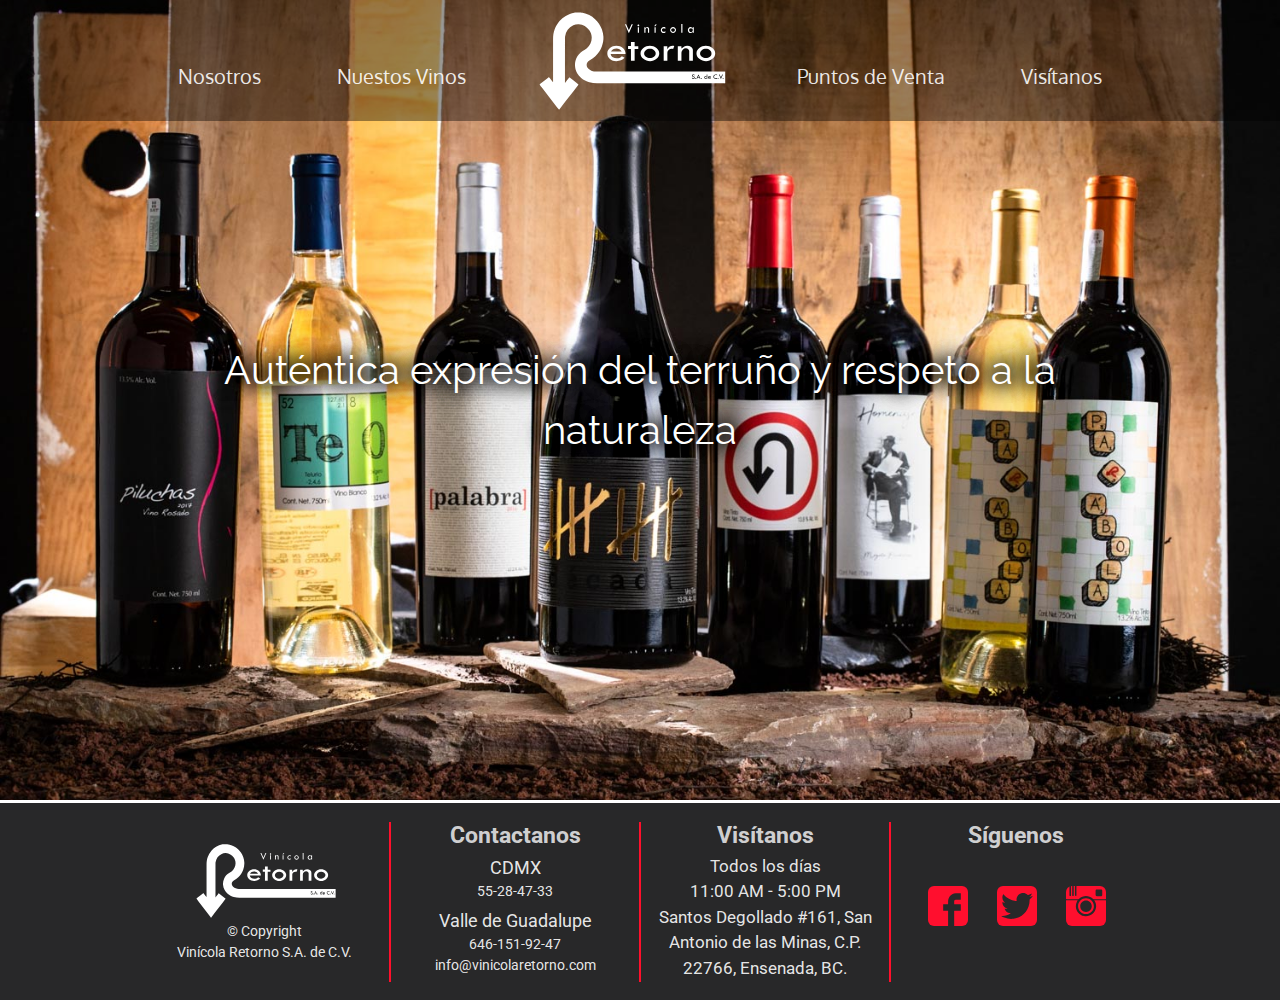
<file: index.html>
<!DOCTYPE html>
<html lang="es">
  <head>
    <meta charset="utf-8">
    <meta name="viewport" content="width=device-width, initial-scale=1">
    <title>Vinícola Retorno - Vino boutique mexicano</title>
    <meta name="description" content="En Vinícola Retorno elaboramos vinos que reflejan las características intrínsecas del terruño bajacaliforniano sin estar sujetos a ninguna corrección artificial. Aventúrese a descubrir las delicias que nuestros vinos ofrecen.">
    <meta name="keywords" content="Vinícola Retorno, Vinícola Mexicana, vinícola, vino mexicano, ensenada, vino tinto, vino blanco, vino rosado, vino boutique, Valle de Guadalupe">
    <meta name="author" content="Arq. Diego García Fernández">
    <meta property="og:type" content="website">
    <meta property="og:title" content="Vinícola Retorno - Vino Boutique Mexicano">
    <meta property="og:description" content="En Vinícola Retorno elaboramos vinos que reflejan las características intrínsecas del terruño bajacaliforniano sin estar sujetos a ninguna corrección artificial. Aventúrese a descubrir las delicias que nuestros vinos ofrecen.">
    <meta property="og:url" content="https://www.vinicolaretorno.com">
    <meta property="og:site_name" content="Vinícola Retorno">
    <meta name="twitter:card" content="summary">
    <meta name="twitter:description" content="En Vinícola Retorno elaboramos vinos que reflejan las características intrínsecas del terruño bajacaliforniano sin estar sujetos a ninguna corrección artificial. Aventúrese a descubrir las delicias que nuestros vinos ofrecen.">
    <meta name="twitter:title" content="Vinícola Retorno">
    <meta name="twitter:image" content="">
    <link rel="stylesheet" href="css/bootstrap.min.css">
    <link rel="stylesheet" href="css/vinicolaretorno.css">
    <link rel="shortcut icon" type="image/x-icon" href="images/tabRetorno.ico">
    <script src="https://code.jquery.com/jquery-3.3.1.slim.min.js" integrity="sha384-q8i/X+965DzO0rT7abK41JStQIAqVgRVzpbzo5smXKp4YfRvH+8abtTE1Pi6jizo" crossorigin="anonymous"></script>
    <script src="https://cdnjs.cloudflare.com/ajax/libs/popper.js/1.14.0/umd/popper.min.js" integrity="sha384-cs/chFZiN24E4KMATLdqdvsezGxaGsi4hLGOzlXwp5UZB1LY//20VyM2taTB4QvJ" crossorigin="anonymous"></script><script src="https://stackpath.bootstrapcdn.com/bootstrap/4.1.0/js/bootstrap.min.js" integrity="sha384-uefMccjFJAIv6A+rW+L4AHf99KvxDjWSu1z9VI8SKNVmz4sk7buKt/6v9KI65qnm" crossorigin="anonymous"></script>
    <script type="text/javascript" src="js/vinicolaretorno.js">
    </script>
  </head>
  <body onload="loadIndex()">
    <div id="index_page">
    </div>
  </body>
</html>
</file>
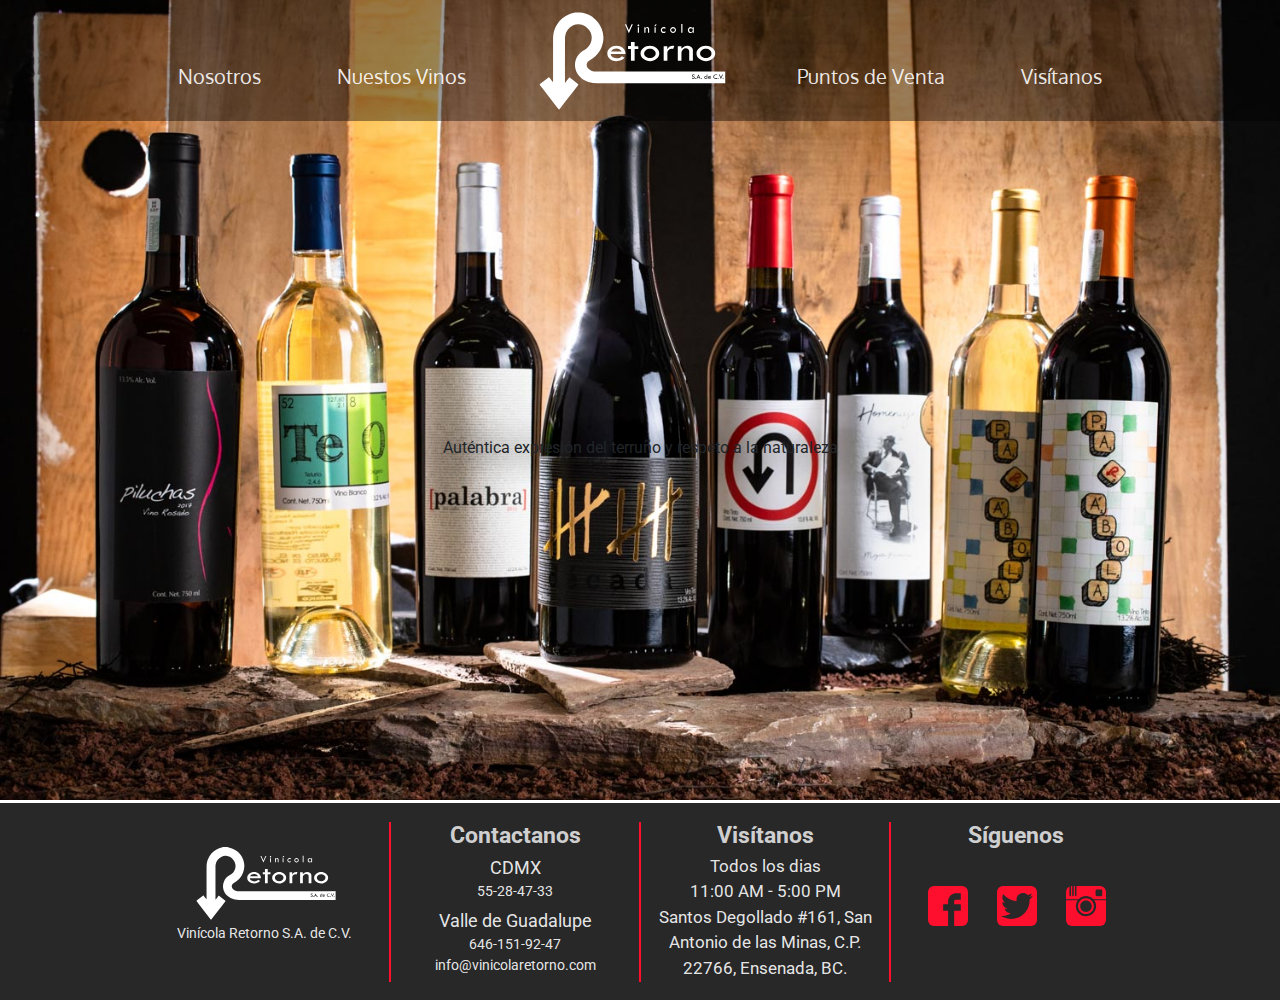
<file: indexbis.html>
<!DOCTYPE html>
<html>
  <head>
    <meta charset="utf-8">
    <title>Vinícola Retorno - Vino <!--boutique--> mexicano</title>
    <link rel="stylesheet" href="css/vinicolaretorno.css">
    <link rel="stylesheet" href="css/bootstrap.min.css">
    <link rel="shortcut icon" href="images/tabIconRetorno.ico">
  </head>
  <body>
    <div id="landing_body_background">
      <div id="navbar">
        <div id="nav_options_container">
          <div class="nav_options">
            Nosotros
          </div>
          <div class="nav_options">
            Nuestos Vinos
          </div>
          <div id="center_logo_container">
            <img src="images/logoBlanco.svg" id="center_logo">
          </div>
          <div class="nav_options">
            Puntos de Venta
          </div>
          <div class="nav_options">
            Visítanos
          </div>
        </div>
      </div>
      <div id="mid_image_text">
        <div id="mid_image_text_container">
          Auténtica expresión del terruño y respeto a la naturaleza
        </div>
      </div>
    </div>
    <div id="footer">
      <div id="footer_options_container">
        <div class="footer_option" id="left_option">
          <img src="images/logoBlanco.svg" id="logo_footer">
          <p>Vinícola Retorno S.A. de C.V.</p>
        </div>
        <div class="footer_option" id="center_option">
          <div class="footer_headline">
            Contactanos
          </div>
          <div class="info_cities">
            CDMX
          </div>
          55-28-47-33
          <div class="info_cities">
            Valle de Guadalupe
          </div>
          646-151-92-47<br>
          info@vinicolaretorno.com
        </div>
        <div class="footer_option" id="center_option">
          <div class="footer_headline">
            Visítanos
          </div>
          <div id="info_visit">
            Todos los dias <br>
            11:00 AM - 5:00 PM <br>
            <div id="info_address">
              Santos Degollado #161, San Antonio de las Minas,
              C.P. 22766, Ensenada, BC.
            </div>
          </div>
        </div>
        <div class="footer_option" id="right_option">
          <div class="footer_headline">
            Síguenos
          </div>
          <div id="social_media_container">
            <div class="social_media">
              <img src="images/facebook.svg" class="social_media">
            </div>
            <div class="social_media">
              <img src="images/twitter.svg" class="social_media">
            </div>
            <div class="social_media">
              <img src="images/instagram.svg" class="social_media">
            </div>
          </div>

        </div>
      </div>
    </div>



  </body>
</html>
</file>
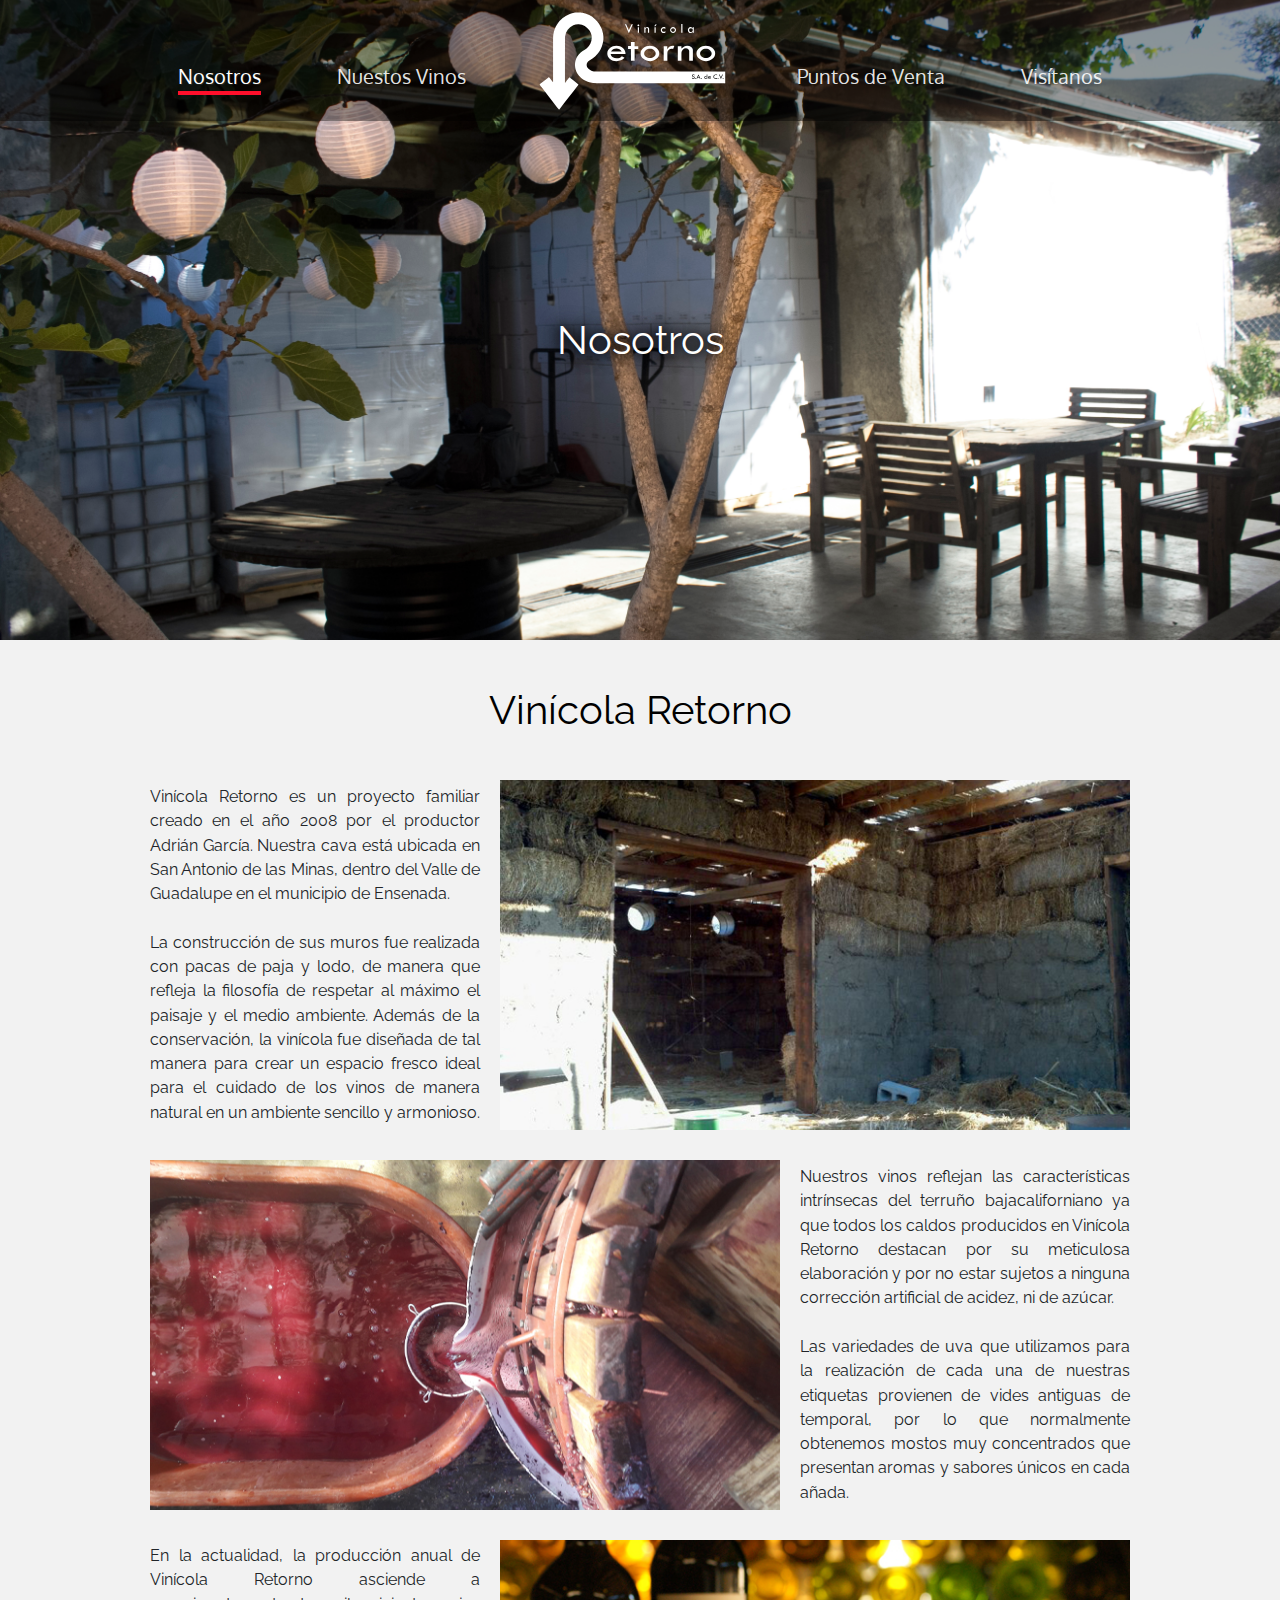
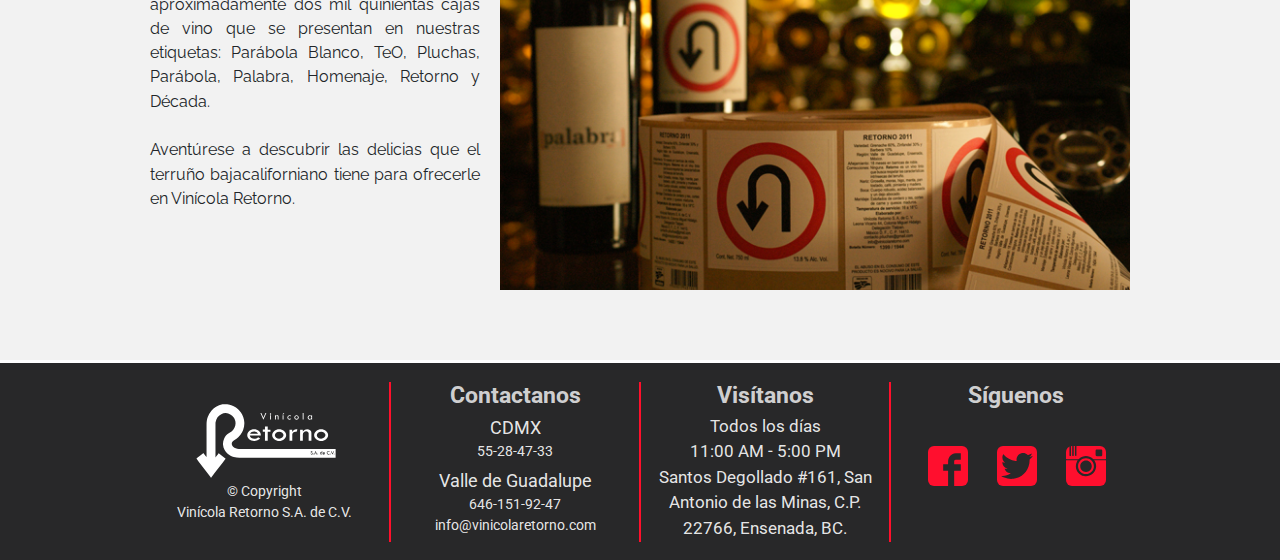
<file: nosotros.html>
<!DOCTYPE html>
<html lang="es">
  <head>
    <meta charset="utf-8">
    <meta name="viewport" content="width=device-width, initial-scale=1">
    <title>Nosotros - Vinícola Retorno</title>
    <meta property="og:type" content="website">
    <meta property="og:title" content="Nosotros - Vinícola Retorno">
    <meta property="og:description" content="En Vinícola Retorno elaboramos vinos que reflejan las características intrínsecas del terruño bajacaliforniano sin estar sujetos a ninguna corrección artificial. Aventúrese a descubrir las delicias que nuestros vinos ofrecen.">
    <meta property="og:url" content="https://www.vinicolaretorno.com">
    <meta property="og:site_name" content="Nosotros - Vinícola Retorno">
    <meta name="twitter:card" content="summary">
    <meta name="twitter:description" content="En Vinícola Retorno elaboramos vinos que reflejan las características intrínsecas del terruño bajacaliforniano sin estar sujetos a ninguna corrección artificial. Aventúrese a descubrir las delicias que nuestros vinos ofrecen.">
    <meta name="twitter:title" content="Vinícola Retorno">
    <meta name="twitter:image" content="">
    <link rel="stylesheet" href="css/bootstrap.min.css">
    <link rel="stylesheet" href="css/vinicolaretorno.css">
    <link rel="shortcut icon" type="image/x-icon" href="images/tabRetorno.ico">
    <script src="https://code.jquery.com/jquery-3.3.1.slim.min.js" integrity="sha384-q8i/X+965DzO0rT7abK41JStQIAqVgRVzpbzo5smXKp4YfRvH+8abtTE1Pi6jizo" crossorigin="anonymous"></script>
    <script src="https://cdnjs.cloudflare.com/ajax/libs/popper.js/1.14.0/umd/popper.min.js" integrity="sha384-cs/chFZiN24E4KMATLdqdvsezGxaGsi4hLGOzlXwp5UZB1LY//20VyM2taTB4QvJ" crossorigin="anonymous"></script><script src="https://stackpath.bootstrapcdn.com/bootstrap/4.1.0/js/bootstrap.min.js" integrity="sha384-uefMccjFJAIv6A+rW+L4AHf99KvxDjWSu1z9VI8SKNVmz4sk7buKt/6v9KI65qnm" crossorigin="anonymous"></script>
    <script type="text/javascript" src="js/vinicolaretorno.js">
    </script>
  </head>
  <body onload="loadNosotros()">
    <div id="nosotros_page">
    </div>
  </body>
</html>
</file>
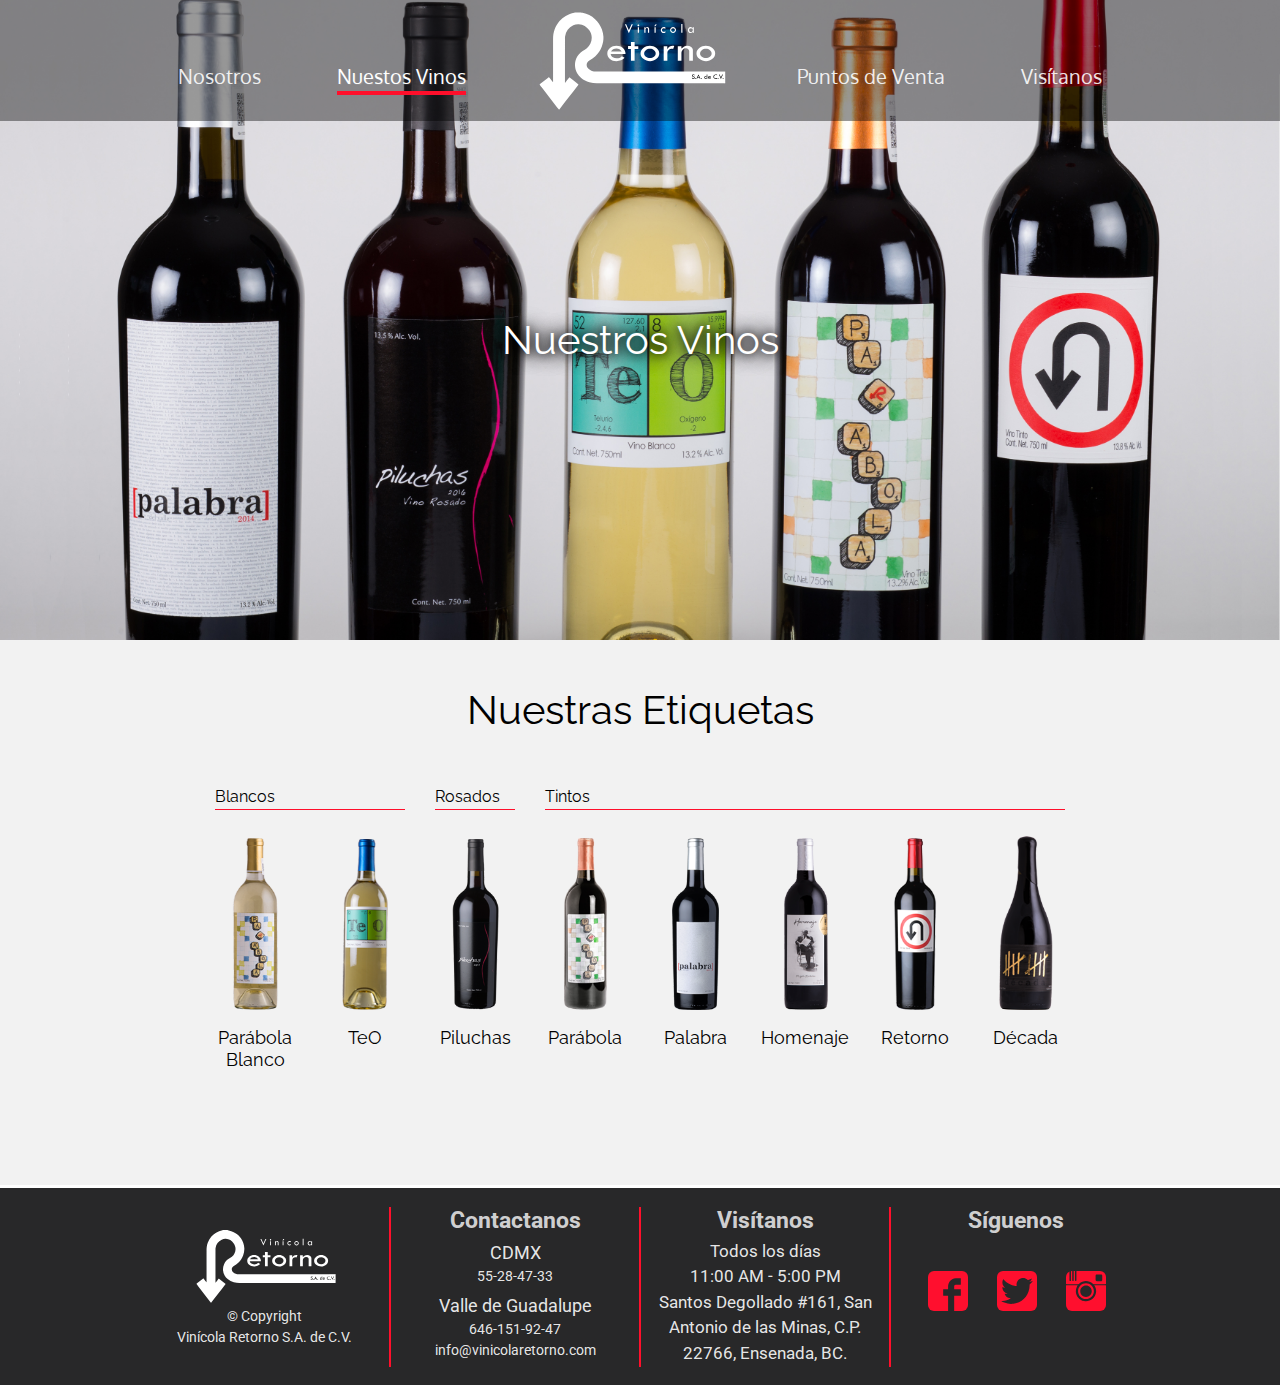
<file: nuestros_vinos.html>
<!DOCTYPE html>
<html lang="es">
  <head>
    <meta charset="utf-8">
    <meta name="viewport" content="width=device-width, initial-scale=1">
    <title>Nuestros Vinos - Vinícola Retorno</title>
    <meta property="og:type" content="website">
    <meta property="og:title" content="Nuestros Vinos - Vinícola Retorno">
    <meta property="og:description" content="Los vinos producidos en Vinícola Retorno destacan por su meticulosa elaboración y por no estar sujetos a ninguna corrección artificial  de acidez, ni de azúcar.">
    <meta property="og:url" content="https://www.vinicolaretorno.com">
    <meta property="og:site_name" content="Nuestros Vinos - Vinícola Retorno">
    <meta name="twitter:card" content="summary">
    <meta name="twitter:description" content="Los vinos producidos en Vinícola Retorno destacan por su meticulosa elaboración y por no estar sujetos a ninguna corrección artificial  de acidez, ni de azúcar.">
    <meta name="twitter:title" content="Nuestros Vinos - Vinícola Retorno">
    <meta name="twitter:image" content="">
    <link rel="stylesheet" href="css/bootstrap.min.css">
    <link rel="stylesheet" href="css/vinicolaretorno.css">
    <link rel="shortcut icon" type="image/x-icon" href="images/tabRetorno.ico">
    <script src="https://code.jquery.com/jquery-3.3.1.slim.min.js" integrity="sha384-q8i/X+965DzO0rT7abK41JStQIAqVgRVzpbzo5smXKp4YfRvH+8abtTE1Pi6jizo" crossorigin="anonymous"></script>
    <script src="https://cdnjs.cloudflare.com/ajax/libs/popper.js/1.14.0/umd/popper.min.js" integrity="sha384-cs/chFZiN24E4KMATLdqdvsezGxaGsi4hLGOzlXwp5UZB1LY//20VyM2taTB4QvJ" crossorigin="anonymous"></script><script src="https://stackpath.bootstrapcdn.com/bootstrap/4.1.0/js/bootstrap.min.js" integrity="sha384-uefMccjFJAIv6A+rW+L4AHf99KvxDjWSu1z9VI8SKNVmz4sk7buKt/6v9KI65qnm" crossorigin="anonymous"></script>
    <script type="text/javascript" src="js/vinicolaretorno.js">
    </script>
  </head>
  <body onload="loadNuestrosVinos()">
    <div id="nuestros_vinos_page">
    </div>
  </body>
</html>
</file>
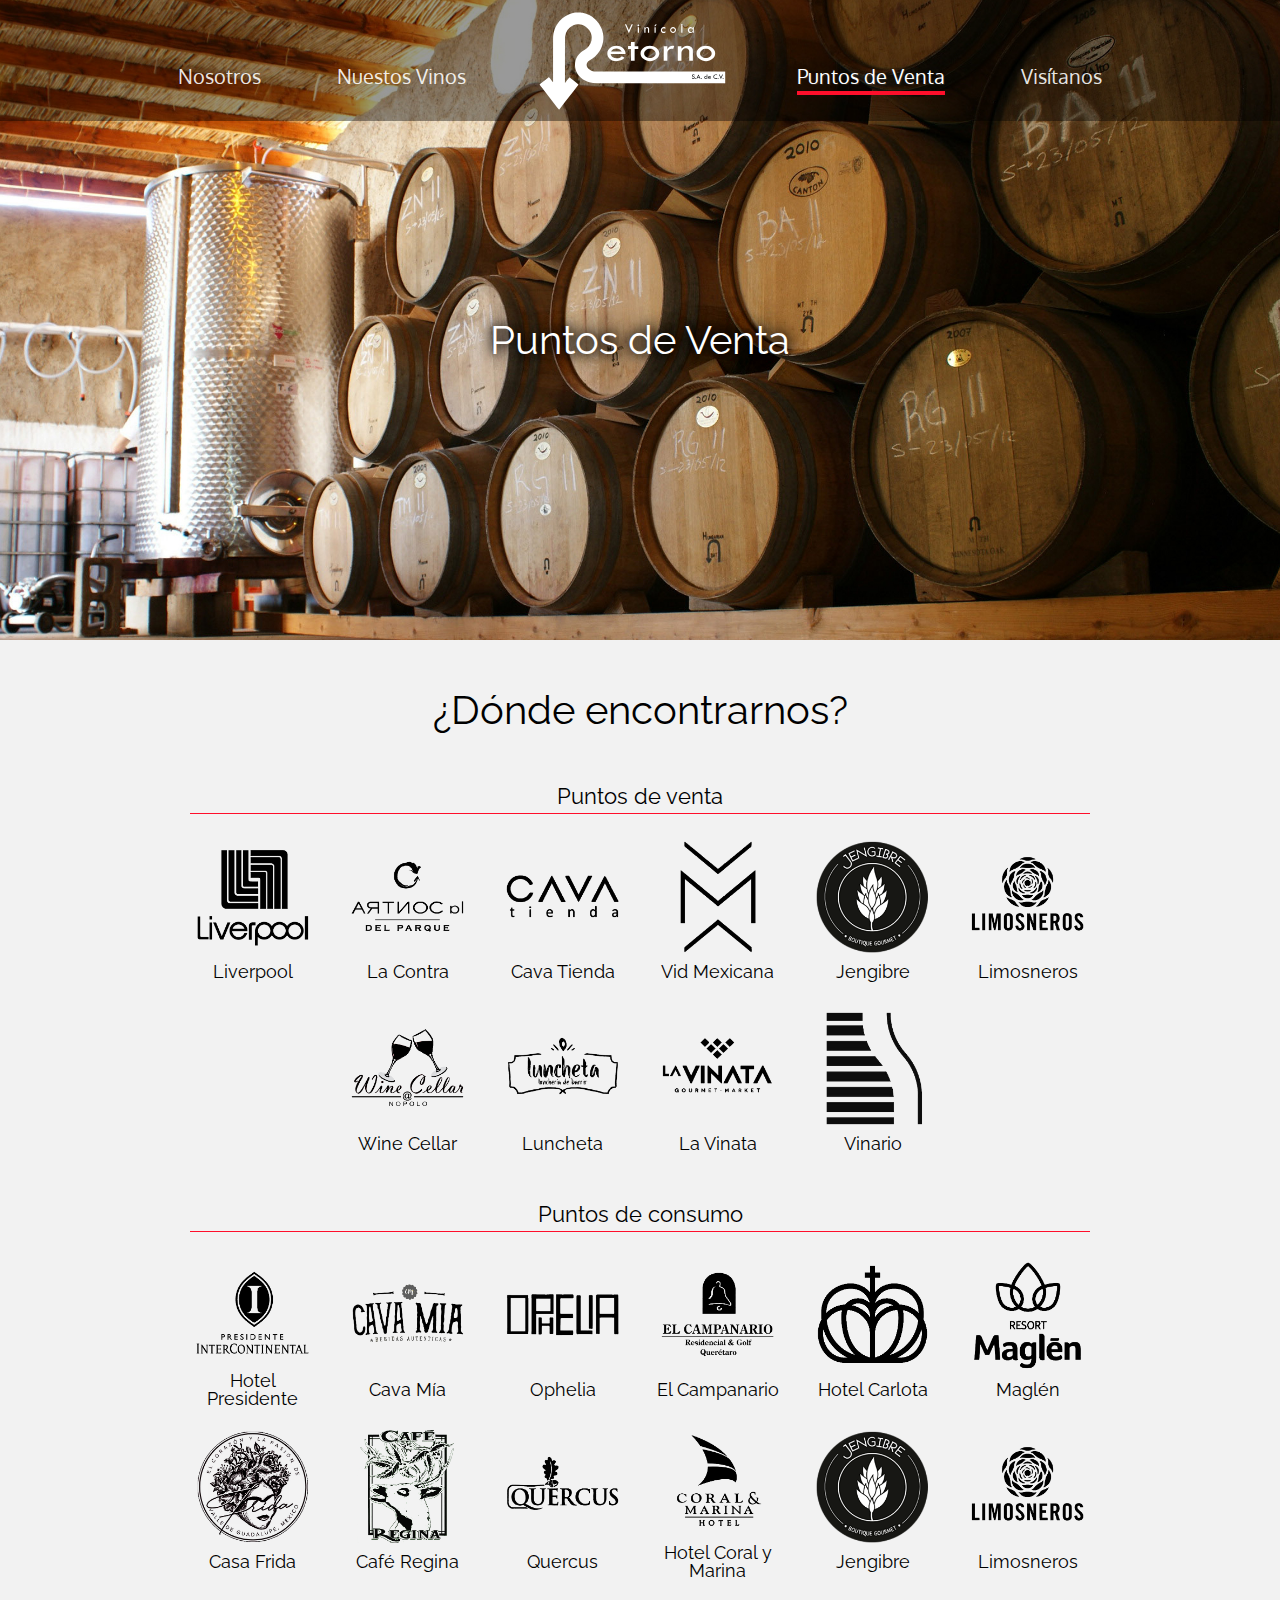
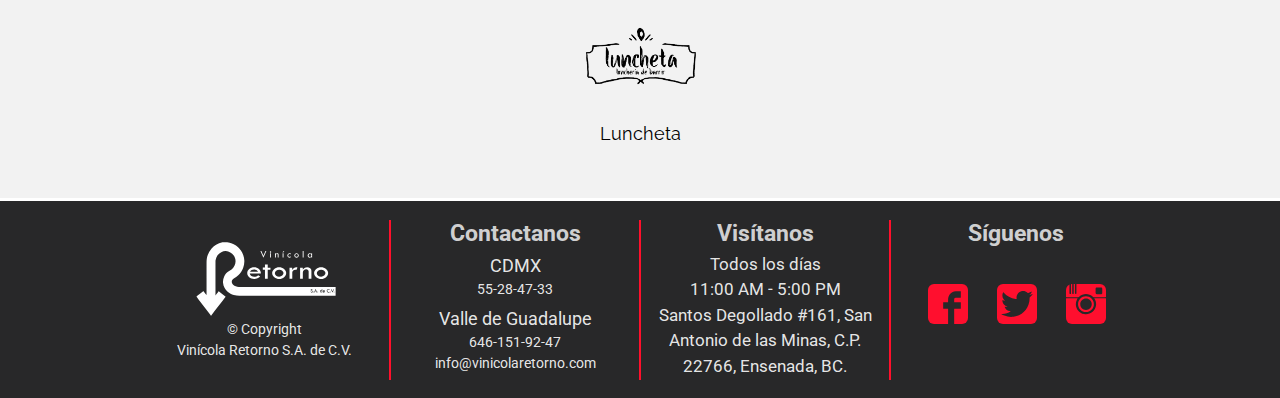
<file: puntos_venta.html>
<!DOCTYPE html>
<html lang="es">
  <head>
    <meta charset="utf-8">
    <meta name="viewport" content="width=device-width, initial-scale=1">
    <title>Puntos de Venta - Vinícola Retorno</title>
    <meta property="og:type" content="website">
    <meta property="og:title" content="Puntos de Venta - Vinícola Retorno">
    <meta property="og:description" content="En estos lugares podras encontrar nuestros vinos.">
    <meta property="og:url" content="https://www.vinicolaretorno.com">
    <meta property="og:site_name" content="Puntos de Venta - Vinícola Retorno">
    <meta name="twitter:card" content="summary">
    <meta name="twitter:description" content="En estos lugares podras encontrar nuestros vinos.">
    <meta name="twitter:title" content="Puntos de Venta - Vinícola Retorno">
    <meta name="twitter:image" content="">
    <link rel="stylesheet" href="css/bootstrap.min.css">
    <link rel="stylesheet" href="css/vinicolaretorno.css">
    <link rel="shortcut icon" type="image/x-icon" href="images/tabRetorno.ico">
    <script src="https://code.jquery.com/jquery-3.3.1.slim.min.js" integrity="sha384-q8i/X+965DzO0rT7abK41JStQIAqVgRVzpbzo5smXKp4YfRvH+8abtTE1Pi6jizo" crossorigin="anonymous"></script>
    <script src="https://cdnjs.cloudflare.com/ajax/libs/popper.js/1.14.0/umd/popper.min.js" integrity="sha384-cs/chFZiN24E4KMATLdqdvsezGxaGsi4hLGOzlXwp5UZB1LY//20VyM2taTB4QvJ" crossorigin="anonymous"></script><script src="https://stackpath.bootstrapcdn.com/bootstrap/4.1.0/js/bootstrap.min.js" integrity="sha384-uefMccjFJAIv6A+rW+L4AHf99KvxDjWSu1z9VI8SKNVmz4sk7buKt/6v9KI65qnm" crossorigin="anonymous"></script>
    <script type="text/javascript" src="js/vinicolaretorno.js">
    </script>
  </head>
  <body onload="loadPuntosVenta()">
    <div id="puntos_venta_page">
    </div>
  </body>
</html>
</file>
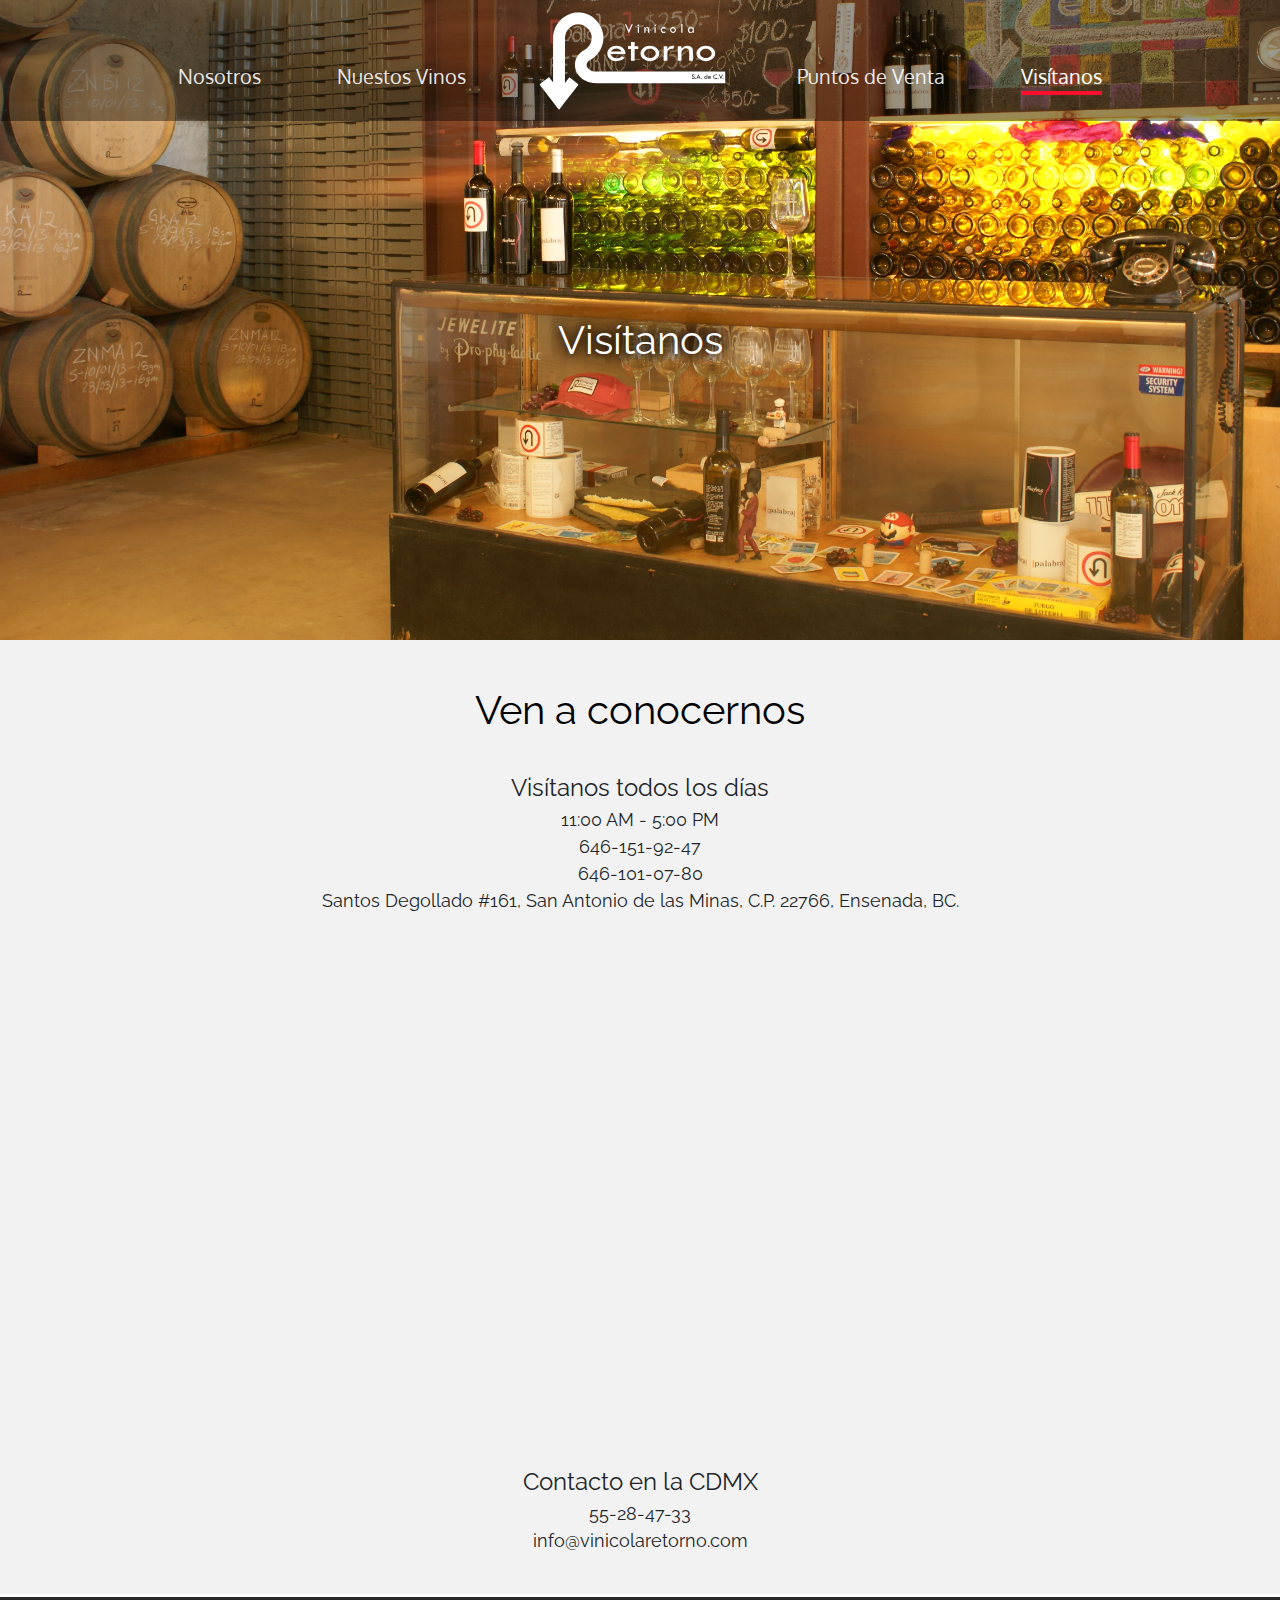
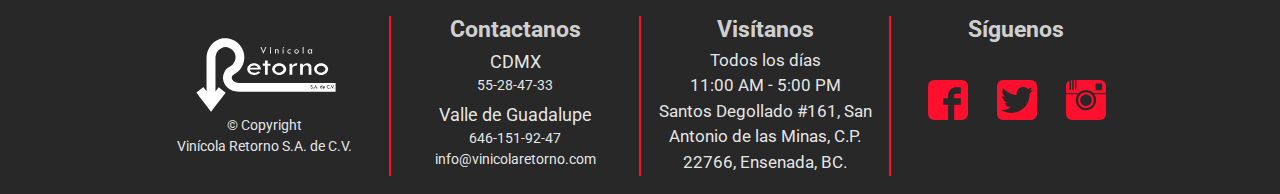
<file: visitanos.html>
<!DOCTYPE html>
<html lang="es">
  <head>
    <meta charset="utf-8">
    <meta name="viewport" content="width=device-width, initial-scale=1">
    <title>Visítanos - Vinícola Retorno</title>
    <meta property="og:type" content="website">
    <meta property="og:title" content="Visítanos - Vinícola Retorno">
    <meta property="og:description" content="Visitanos todos los dias de 11:00 AM a 5:00 PM. Aventúrese a descubrir Vinícola Retorno y las delicias que el terruño bajacaliforniano tiene para ofrecerle.">
    <meta property="og:url" content="https://www.vinicolaretorno.com">
    <meta property="og:site_name" content="Visítanos - Vinícola Retorno">
    <meta name="twitter:card" content="summary">
    <meta name="twitter:description" content="Visitanos todos los dias de 11:00 AM a 5:00 PM. Aventúrese a descubrir Vinícola Retorno y las delicias que el terruño bajacaliforniano tiene para ofrecerle.">
    <meta name="twitter:title" content="Visítanos - Vinícola Retorno">
    <meta name="twitter:image" content="">
    <link rel="stylesheet" href="css/bootstrap.min.css">
    <link rel="stylesheet" href="css/vinicolaretorno.css">
    <link rel="shortcut icon" type="image/x-icon" href="images/tabRetorno.ico">
    <script src="https://code.jquery.com/jquery-3.3.1.slim.min.js" integrity="sha384-q8i/X+965DzO0rT7abK41JStQIAqVgRVzpbzo5smXKp4YfRvH+8abtTE1Pi6jizo" crossorigin="anonymous"></script>
    <script src="https://cdnjs.cloudflare.com/ajax/libs/popper.js/1.14.0/umd/popper.min.js" integrity="sha384-cs/chFZiN24E4KMATLdqdvsezGxaGsi4hLGOzlXwp5UZB1LY//20VyM2taTB4QvJ" crossorigin="anonymous"></script><script src="https://stackpath.bootstrapcdn.com/bootstrap/4.1.0/js/bootstrap.min.js" integrity="sha384-uefMccjFJAIv6A+rW+L4AHf99KvxDjWSu1z9VI8SKNVmz4sk7buKt/6v9KI65qnm" crossorigin="anonymous"></script>
    <script type="text/javascript" src="js/vinicolaretorno.js">
    </script>
  </head>
  <body onload="loadVisitanos()">
    <div id="visitanos_page">
    </div>
  </body>
</html>
</file>
<file: css/vinicolaretorno.css>
@import url('https://fonts.googleapis.com/css?family=Lato|Muli|Oxygen|Raleway|Roboto');
@import url('https://fonts.googleapis.com/css?family=Raleway:200,300,400');
@import url('https://fonts.googleapis.com/css?family=Poiret+One');
@import url('https://fonts.googleapis.com/css?family=Work+Sans:300,400,700');

a {
  text-decoration: none;
  color: inherit;
}

a:hover {
  text-decoration: none;
  color: inherit;
}

.nav_options{
  text-decoration: inherit;
  font-family: "Oxygen";
  font-size: 20px;
  margin: 0px 10px;
  color: rgba(255,255,255,.9);
  margin-top: 34px;
  display: inline-block;
}

.nav_options::after{
  content: '';
  display: block;
  width: 100%;
  /*with: 0;*/
  height: 4px;
  background: rgba(255,15,43,1);
  transition: /*width*/all .4s ease-in-out 0s;
  visibility: hidden;
  transform: scaleX(0);
}

.nav_options:hover::after{
  /*with: 100%; esto es para izq a derecha*/
  transition: /*width*/all .4s ease-in-out 0s;
  visibility: visible;
  transform: scaleX(1);
}

#active_nav{
  color: rgba(255,255,255,1);
  text-shadow: 1px 1px 1px rgba(255,255,255,.1);
}

#active_nav::after{
  content: '';
  display: block;
  width: 100%;
  height: 4px;
  background: rgba(255,15,43,1);
  visibility: visible;
  color: rgba(255,255,255,1);
  text-shadow: 1px 1px 1px rgba(255,255,255,.1);
  transform: scaleX(1);
}

.nav_options:hover{
  text-decoration: none;
  text-shadow: 1px 1px 1px rgba(255,255,255,.1);
  color: rgba(255,255,255,1);
}

#landing_body_background{
  background-image: url("../images/indexImage.jpg");
  height: 800px;
  background-repeat: no-repeat;
  background-size: cover;
  background-position: center top;
  display: flex;
  flex-flow: column;
  justify-content: space-between;
}

.body_background{
  height: 600px;
  background-repeat: no-repeat;
  background-size: cover;
  display: flex;
  flex-flow: column;
  justify-content: space-between;
}

#nosotros_background{
background-image: url("../images/nuestraVinicola.jpg");
background-position: center;
}

#vinos_background{
background-image: url("../images/nuestrosVinos.jpg");
background-position: center;
}

#puntos_venta_background{
background-image: url("../images/puntosVenta.jpg");
background-position: center;
}

#visitanos_background{
background-image: url("../images/visitanos.jpg");
background-position: center;
}

#navbar{
  background-color: rgba(0,0,0,.4);
  display: flex;
  flex-flow: column;
  justify-content: center;
}

#burger_button_container{
  display: none;
}

#mini_navbar{
  color: white;
  text-align: center;
}

.toggler_btn{
  width: 45px;
  background-color: transparent;
  border: none;
  border-radius: 5px;
  margin: 15px 15px 0px 15px;
  padding: 0px;
}

.toggler_btn:focus{
  outline-color: transparent;
  outline-style: none;
}

#hamburger_icon{
  width: 45px;
  fill: white;
}

#hamburger_icon:hover{
  fill: rgba(255,15,43,1);
}

.option_mini_navbar{
  border-bottom: 1px solid rgba(255,255,255,.3);
  font-size: 18px;
}

#active{
  color: rgba(255,15,43,1);
}

#nav_options_container{
  display: flex;
  align-items: center;
  justify-content: space-around;
  width: 1000px;
  margin: 0px auto;
}

#center_logo{
  width: 200px;
  margin: 7px 0px;
}

.mid_image_text_container{
  font-family: "Raleway";
  font-size: 40px;
  font-weight: normal /*normal si no se nota*/ ;
  color: white;
  width: 1000px;
  text-align: center;
  text-shadow: 0 0 20px rgba(0,0,0,0.9), 0 0 20px rgba(0,0,0,0.9), 0 0 10px rgba(0,0,0,0.9);
}

#primary_mid_text{
  text-shadow: 0px 0px 30px #000000,
  0px 0px 17px rgba(0,0,0,1),
  0px 0px 17px rgba(0,0,0,0.85),
  0px 0px 17px rgba(0,0,0,0.85);
}

#mid_image_text{
  display: flex;
  align-items: center;
  justify-content: center;
  margin-bottom: 340px;
  text-shadow: 2px 2px 30px rgba(0,0,0,1)
}

#sec_mid_image_text{
  display: flex;
  align-items: center;
  justify-content: center;
  margin-bottom: 230px;
}

#main_body_container{
  background-color: rgba(0, 0, 0, 0.05);
  display: flex;
  flex-direction: column;
  justify-content: center;
}

#main_body_title{
  font-family: "Raleway";
  font-size: 40px;
  color: black;
  text-align: center;
  margin: 50px auto 40px auto;
}

#main_body{
  width: 1000px;
  margin: 0px auto 40px auto;
  text-align: justify;
}

.our_story_row{
  display: flex;
  flex-direction: row;
  justify-content: space-around;
  margin-bottom: 30px;
}

.our_story_txt{
  width: 330px;
  margin: auto 0px;
  font-family: "Raleway";
  font-size: 16.2px;
}

.our_story_img{
  width: 630px;
  height: 350px;
}

#our_story_img_1{
  background-image: url("../images/pacasPaja.jpg");
  background-position: center;
  background-repeat: no-repeat;
  background-size: cover;
}

#our_story_img_2{
  background-image: url("../images/prensadoVino2.jpg");
  background-position: center;
  background-repeat: no-repeat;
  background-size: cover;
}

#our_story_img_3{
  background-image: url("../images/etiquetaRetorno.jpg");
  background-position: center;
  background-repeat: no-repeat;
  background-size: cover;
}

#no_center{
  margin: inherit;
  margin-top: 4px;
}

#all_bottle_container{
  width: 1000px;
  margin: 5px auto 30px auto;
  display: flex;
  justify-content: center;
  align-items: flex-start;
}

#breakpoint_all_bottle_container{
  display: none;
}

.winetype{
  display: flex;
  flex-direction: column;
}

.winetype_bottle_container{
  display: flex;
  flex-direction: row;
}

.bottle_container{
  display: flex;
  flex-direction: column;
  align-items: center;
  width: 100px;
}

.bottle{
  width: 65px;
  height: 140px;
}

.wine_name{
  font-family: "Raleway";
  font-size: 18px;
  color: black;
  text-align: center;
  width: 80;
  margin: 10px auto;
  line-height: 1.2;
}

.winetype_name{
  font-family: "Raleway";
  font-size: 16px;
  color: black;
  margin: 0px auto 15px auto;
  padding: 0px 15px;
  width: 100%;
}

.winetype_name::after{
  content: '';
  display: block;
  width: 100%;
  /*with: 0;*/
  height: 1px;
  background: rgba(255,15,43,1);
}

#main_wine_container{
  width: 800px;
  margin: 30px auto;
  display: flex;
  justify-content: space-around;
}

.main_bottle_container{
  height: 600px;
}

#text_wine_container{
  width: 450px;
  margin-left: 20px;
  display: flex;
  flex-direction: column;
  justify-content: space-between;
}

#main_wine_name{
  font-family: 'Poiret One', cursive;
  font-size: 38px;
  font-weight: bold;
  margin-top: -10px;
}

.wine_header{
  font-family: 'Work Sans', sans-serif;
  font-size: 24px;
  font-weight: 200;
}

.wine_header::after{
  content: '';
  display: block;
  width: 38%;
  /*with: 0;*/
  height: 1px;
  background: rgba(43,43,43,.9);
  margin-top: -3px;
}

.wine_txt{
  font-family: 'Work Sans', sans-serif;
  font-size: 17px;
  font-weight: 200;
  margin: 5px 0px;
  line-height: 1.2;
  text-align: justify;
}

.bold{
  font-weight: bold;
}

b{
  font-weight: bold;
}

.main_sellpoint_container{
  display: flex;
  flex-direction: column;
  justify-content: space-between;
  font-family: "Raleway";
  color:black;
  text-align: center;
}

#all_sellpoint_container{
  margin-top: -30px;
}

.group_sellpoint_text{
  text-align: center;
  font-size: 22px;
  margin: 30px auto 10px auto;
  width: 90%;
}

.group_sellpoint_text::after{
  content: '';
  display: block;
  width: 100%;
  /*with: 0;*/
  height: 1px;
  background: rgba(255,15,43,1);
}

.group_sellpoint_container{
  display: flex;
  flex-direction: row;
  flex-flow: wrap;
  justify-content: center;
}

.sellpoint_container{
  height: 142px;
  width: 125px;
  margin: 15px;
  display: flex;
  flex-direction: column;
  align-items: center;
  justify-content: space-between;
}

.sellpoint_logo{
  width: 115px;
  height: 115px;
}

.sellpoint_name{
  font-size: 18px;
  line-height: 1;
}

.visit_container{
  text-align: center;
  font-size: 18px;
  font-family: "Raleway";
  margin-bottom: 30px;
  margin-top: -10px;
}

.visit_headline{
  font-size: 24px;
}

#visit_bottom{
  margin-bottom: 0px;
}

#location_icon_container{
  display: none;
}

#map_container_main{
  width: 1000px;
  height: 500px;
  margin: 0px auto 30px auto;
}

#map_container_link{
  width: 1000px;
  height: 500px;
  margin: 0px auto 30px auto;
  display: none;
}

#footer{
  height: 200px;
  background-color: rgba(40,40,41,1);
  border-top: 3px solid rgba(255,255,255,1);
  display: flex;
  align-items: center;
  justify-content: center;
  color: rgba(255,255,255,.9);
  font-size: 14px;
}

#footer_options_container{
  width: 1000px;
  margin: 0px auto;
  display: flex;
  align-items: center;
  justify-content: space-between;
}

.footer_option{
  height: 160px;
  text-align: center;
  width: 250px;
}

#left_option{
  border-right: 1px solid rgba(255,15,43,1);
  display: flex;
  flex-direction: column;
  justify-content: center;
  align-items: center;
}

#center_option{
  border-right: 1px solid rgba(255,15,43,1);
  border-left: 1px solid rgba(255,15,43,1);
}

#right_option{
  border-left: 1px solid rgba(255,15,43,1);
}

.footer_headline{
  text-align: center;
  height: 30px;
  margin-top: -3px;
  font-size: 23px;
  color:rgba(255,255,255,.8);
  font-weight: bold;
}

.footer_headline:hover{
  color:rgba(255,255,255,1);
}

.info_cities{
  font-size: 18px;
  margin-top: 5px;
}

#info_visit{
  margin-top: 5px;
  font-size: 17px;
}

.info_address{
  font-size: 13px;
  width: 200px;
  margin: 10px auto 0px auto;
}

#adress_main{
  display: inline;
}

#adress_link{
  display: none;
}

#info_adress_main{
  display: flex;
}

#info_adress_link{
  display: none;
}

#social_media_container{
  display: flex;
  flex-direction: row;
  justify-content: space-between;
  margin: 35px auto 0px auto;
  width: 180px;
}

.social_media{
  width: 42px;
  height: 42px;
  color: black;
  text-align: center;
  border-radius: 7px;
  border: 1px solid rgba(255,255,255,0);
}

.social_media:hover{
  width: 42px;
  height: 42px;
  background-color: rgba(255,255,255,.6);
  border: 1px solid rgba(255,255,255,.9);
}

#logo_footer{
  width: 150px;
}

@media only screen and (max-height: 1440px) {
  #landing_body_background{
    height: 1240px;
  }

  .body_background{
    height: 700px;
  }

  .mid_image_text_container{
    font-size: 45px;
    width: 1300px;
  }

  #mid_image_text{
    margin-bottom: 550px;
  }

  #sec_mid_image_text{
    margin-bottom: 270px;
  }

  .bottle_container{
    margin: 0px 5px;
  }

  .bottle{
    width: 85px;
    height: 177px;
  }

  .wine_name{
    font-size: 18px;
    margin: 15px auto;
  }

  .winetype_name{
    font-size: 16px;
    margin: 0px auto 25px auto;
  }

  #all_bottle_container{
    margin: 5px auto 20px auto;
  }

  #visit_top{
    margin-top:-10px;
  }
}

@media only screen and (max-height: 1366px) {
  #landing_body_background{
    height: 1166px;
  }

  .mid_image_text_container{
    font-size: 40px;
    width: 1000px;
  }

  #mid_image_text{
    margin-bottom: 340px;
  }
}

@media only screen and (max-height: 1080px) {
  #landing_body_background{
    height: 880px;
  }
}

@media only screen and (max-height: 1000px) {
  #landing_body_background{
    height: 800px;
  }
}

@media only screen and (max-width: 1440px){
  .body_background{
    height: 640px;
  }
  #main_body_title{
    margin: 40px auto 40px auto;
  }
}

@media only screen and (max-width: 1000px){
  #nav_options_container{
      width: 800px;
  }

  .mid_image_text_container{
    width: 800px;
  }

  #main_body{
    width: 900px;
  }

  .our_story_txt{
    width: 285px;
    font-size: 15px;
  }

  .our_story_img{
    width: 585px;
    height: 350px;
  }

  #all_bottle_container{
    width: 900px;
  }

  #map_container_main{
    width: 900px;
  }

  #footer{
    font-size: 13px;
  }

  .footer_option{
    width: 225px;
  }

  #footer_options_container{
    width: 900px;
  }

  .footer_headline{
    font-size: 21px;
    margin-top: 0px;
  }

  .info_cities{
    font-size: 17px;
  }

  .info_address{
    width: 190px;
    font-size: 13px;
    margin: 10px auto 0px auto;
  }

  #info_visit{
    font-size: 16px;
  }

  .info_address{
    font-size: 13px;
  }

  #social_media_container{
    width: 165px;
  }
}

@media only screen and (max-width: 900px){
  .mid_image_text_container{
    width: 750px;
  }

  #main_body{
    width: 840px;
  }

  .our_story_txt{
    width: 270px;
    font-size: 14.3px;
  }

  .our_story_img{
    width: 550px;
    height: 340px;
  }

  #all_bottle_container{
    width: 840px;
  }

  .bottle_container{
    width: 90px;
  }

  .wine_name{
    font-size: 18px;
  }

  .winetype_name{
    font-size: 15px;
  }

  #map_container{
    width: 840px;
  }

  #footer{
    font-size: 13px;
  }

  .footer_option{
    width: 210px;
  }

  #footer_options_container{
    width: 840px;
  }

  .footer_headline{
    font-size: 21px;
    margin-top: 0px;
  }

  .info_cities{
    font-size: 17px;
  }

  #info_visit{
    font-size: 16px;
  }

  .info_address{
    font-size: 13px;
    width: 190px;
  }

  #social_media_container{
    width: 160px;
    margin-top: 31px;
  }
}

@media only screen and (max-width: 850px){
  #primary_mid_text{
    width: 750px;
    font-size: 36px;
  }

  #main_body{
    width: 800px;
    margin: 0px auto 40px auto;
  }

  .our_story_txt{
    width: 255px;
    font-size: 13.9px;
  }

  .our_story_img{
    width: 515px;
    height: 335px;
  }

  #all_bottle_container{
    width: 800px;
  }

  .bottle_container{
    width: 85px;
  }

  .wine_name{
    font-size: 18px;
  }

  #main_wine_container{
    width: 800px;
  }

  #map_container_main{
    width: 800px;
  }

  #footer{
    font-size: 12px;
  }

  .footer_option{
    width: 200px;
  }

  #footer_options_container{
    width: 800px;
  }

  .footer_headline{
    font-size: 20px;
    margin-top: 8px;
  }

  .info_cities{
    font-size: 16px;
  }

  #info_visit{
    font-size: 15px;
  }

  .info_address{
    font-size: 12px;
    width: 185px;
  }

  #social_media_container{
    width: 160px;
    margin-top: 30px;
  }
}

@media only screen and (max-width: 800px){
  #burger_button_container{
    display: flex;
    justify-content: flex-end;
  }

  #nav_options_container{
      width: 100%;
  }

  .nav_options{
    display: none;
  }

  #center_logo{
    width: 200px;
    margin: -45px 0px 7px 0px;
  }

  #primary_mid_text{
    width: 740px;
  }

  #main_body{
    width: 768px;
  }

  .our_story_txt{
    width: 245px;
    font-size: 13.9px;
  }

  .our_story_img{
    width: 505px;
    height: 335px;
  }

  #all_bottle_container{
    width: 768px;
  }

  .bottle_container{
    width: 80px;
  }

  .wine_name{
    font-size: 16.8px;
  }

  #main_wine_container{
    width: 768px;
  }

  #map_container_main{
    width: 768px;
  }

  #footer{
    font-size: 11px;
  }

  .footer_option{
    width: 192px;
  }

  #footer_options_container{
    width: 768px;
  }

  .footer_headline{
    font-size: 19px;
  }

  .info_cities{
    font-size: 15px;
  }

  #info_visit{
    font-size: 14px;
  }

  .info_address{
    font-size: 11px;
    width: 180px;
  }

  #social_media_container{
    width: 140px;
    margin-top: 27px;
  }

  .social_media{
    width: 40px;
    height: 40px;
  }
}

@media only screen and (max-width: 768px){
  #landing_body_background{
    height: 824px;
  }

  #primary_mid_text{
    width: 720px;
  }

  #sec_mid_text{
    width: 100%;
    font-size: 36px;
  }

  #main_body_title{
    font-size: 35px;
    margin: 40px auto 30px auto;
  }

  #main_body{
    width: 760px;
    margin: 0px auto 40px auto;
  }

  .our_story_txt{
    width: 240px;
    font-size: 13.4px;
  }

  .our_story_img{
    width: 495px;
    height: 335px;
  }

  #all_bottle_container{
    width: 760px;
  }

  .bottle{
    width: 78px;
    height: auto;
  }

  .wine_name{
    font-size: 16px;
  }

  #main_wine_container{
    width: 760px;
  }

  #map_container_main{
    width: 760px;
  }

  #footer{
    font-size: 11px;
  }

  .footer_option{
    width: 190px;
  }

  #footer_options_container{
    width: 760px;
  }

  .footer_headline{
    font-size: 19px;
  }

  .info_cities{
    font-size: 15px;
  }

  #info_visit{
    font-size: 14px;
  }

  .info_address{
    font-size: 11px;
    width: 160px;
  }

  #social_media_container{
    width: 140px;
  }

  .social_media{
    width: 40px;
    height: 40px;
  }
}

@media only screen and (max-width: 760px){
  #primary_mid_text{
    width: 720px;
    font-size: 32px;
  }

  #mid_image_text{
    margin-bottom: 340px;
  }

  #sec_mid_text{
    font-size: 34px;
  }

  #main_body{
    width: 720px;
    margin: 0px auto 40px auto;
  }

  .our_story_row{
    flex-direction: column;
    justify-content: space-around;
  }

  #invert_breakpoint{
    flex-direction: column-reverse;
  }

  .our_story_txt{
    width: 650px;
    font-size: 15px;
    margin: 0px auto 20px auto;
  }

  #no_center{
    margin: 0px auto 20px auto;
  }

  .our_story_img{
    width: 650px;
    height: 330px;
    margin: 0px auto;
  }

  #all_bottle_container{
    width: 100%;
    flex-wrap: wrap;
  }

  .winetype_bottle_container{
    display: flex;
    flex-direction: row;
    margin: 0 15px;
  }

  #main_wine_container{
    width: 90%;
  }

  #text_wine_container{
    width: 450px;
    margin-left: 20px;
    display: flex;
    flex-direction: column;
    justify-content: space-between;
  }

  #main_wine_name{
    font-size: 35px;
  }

  .wine_header{
    font-size: 23px;
  }

  .wine_txt{
    font-size: 15px;
  }

  #map_container_main{
    width: 720px;
  }

  #footer{
    font-size: 11px;
  }

  .footer_option{
    width: 180px;
  }

  #footer_options_container{
    width: 720px;
  }

  .footer_headline{
    font-size: 19px;
  }

  .info_cities{
    font-size: 15px;
  }

  #info_visit{
    font-size: 14px;
  }

  .info_address{
    font-size: 11px;
    width: 160px;
  }

  #social_media_container{
    width: 140px;
  }

  .social_media{
    width: 40px;
    height: 40px;
  }
}

@media only screen and (max-width: 720px){
  #primary_mid_text{
    width: 95%;
  }

  .body_background{
    height: 85vh;
  }

  #sec_mid_image_text{
    margin-bottom: 31vh;
  }

  #main_body{
    width: 600px;
    margin: 0px auto 40px auto;
  }

  .our_story_txt{
    width: 580px;
  }

  .our_story_img{
    width: 580px;
    height: 300px;
  }

  #main_wine_name{
    font-size: 32px;
  }

  .wine_header{
    font-size: 21px;
  }

  .wine_txt{
    font-size: 15px;
  }

  #map_container_main{
    width: 90%;
  }

  #footer{
    font-size: 9px;
  }

  .footer_option{
    width: 25%;
  }

  #footer_options_container{
    width: 90%;
  }

  .footer_headline{
    font-size: 15px;
  }

  .info_cities{
    font-size: 12px;
  }

  #info_visit{
    font-size: 11px;
  }

  .info_address{
    font-size: 9px;
    width: 85%;
  }

  #social_media_container{
    width: 85%;
  }

  .social_media{
    width: 35px;
    height: 35px;
  }

  #logo_footer{
    width: 120px;
  }
}

@media only screen and (max-width: 600px){
  #landing_body_background{
    height: 100vh;
    overflow: auto;
  }

  #primary_mid_text{
    font-size: 25px;
  }

  #mid_image_text{
    margin-bottom: 40vh;
  }

  #main_body{
    width: 100%;
    margin: 0px auto 30px auto;
  }

  #main_body_title{
    font-size: 33px;
  }

  .our_story_row{
    margin-bottom: 17px;
  }

  .our_story_txt{
    width: 90%;
  }

  .our_story_img{
    width: 90%;
    height: 30vh;
  }

  #location_icon_container{
    display: flex;
    margin-top: 20px;
    justify-content: center;
  }

  .location_icon{
    width: 30px;
    height: 45px;
  }

  #adress_main{
    display: none;
  }

  #adress_link{
    display: flex;
  }

  #map_container_main{
    display: none;
  }

  #map_container_link{
    display: flex;
    width: 90%;
  }

  #info_adress_main{
    display: none;
  }

  #info_adress_link{
    display: inline;
  }

  #footer{
    font-size: 13px;
    height: inherit;
  }

  .footer_option{
    width: 80%;
    height: inherit;
    padding-top: 12px;
    padding-bottom: 12px;
  }

  #footer_options_container{
    flex-flow: column-reverse;
  }

  #left_option{
    border: none;
    border-top: 1px solid rgba(255,15,43,1);
  }

  #center_option{
    border: none;
    border-top: 1px solid rgba(255,15,43,1);
    border-bottom: 1px solid rgba(255,15,43,1);
  }

  #right_option{
    border: none;
    border-bottom: 1px solid rgba(255,15,43,1);
  }

  .footer_headline{
    font-size: 17px;
    height: 25px;
    margin-top: 0px;
  }

  .info_cities{
    font-size: 15px;
  }

  #info_visit{
    font-size: 14px;
  }

  .info_address{
    font-size: 13px;
    width: 100%;
  }

  #social_media_container{
    width: 80%;
    margin: 10px auto;
  }

  .social_media{
    width: 45px;
    height: 45px;
  }

  #logo_footer{
    width: 100px;
    margin-top: 10px;
  }

  #vinicola_legal{
    margin-bottom: 10px;
   }
}

@media only screen and (max-width: 490px){

  #all_bottle_container{
    display: none;
  }

  #breakpoint_all_bottle_container{
    display: flex;
    flex-direction: column;
    margin-top: 20px;
  }

  #main_wine_container{
    display: none;
    margin: none;
  }

  .winetype{
    display: flex;
    flex-direction: column;
  }

  .winetype_bottle_container{
    display: flex;
    flex-direction: column;
    align-items: center;
  }

  .bottle_container{
    flex-direction: column;
    align-items: center;
    margin: 0px 0px 30px 0px;
    width: 100%;
  }

  .bottle{
    width: auto;
    height: 210px;
    margin: 10px 0px 10px 0px;
  }

  .wine_name{
    font-family: "Raleway";
    font-size: 25px;
    color: black;
    text-align: center;
    width: 80;
    margin: 10px auto;
    line-height: 1.2;
  }

  .winetype_name{
    font-family: "Raleway";
    font-size: 30px;
    text-align: center;
    color: black;
    margin: 0px auto 25px auto;
    padding: 0px 15px;
    width: 70%;
  }

  .winetype_name::after{
    content: '';
    display: block;
    width: 100%;
    /*with: 0;*/
    height: 1px;
    background: rgba(255,15,43,1);
  }

  #text_wine_container{
    width: 90%;
    margin-left: none;
    display: flex;
    flex-direction: column;
    justify-content: space-between;
  }

  #main_wine_name{
    font-family: 'Poiret One', cursive;
    font-size: 38px;
    font-weight: bold;
    margin-top: -10px;
  }

  .wine_header{
    font-family: 'Work Sans', sans-serif;
    font-size: 24px;
    font-weight: 400;
    text-align: center;

  }

  .wine_header::after{
    content: '';
    display: block;
    width: 100%;
    padding: 0 20%;
    /*with: 0;*/
    height: 1px;
    background: rgba(43,43,43,.9);
    margin-top: -3px;
  }

  .wine_txt{
    font-family: 'Work Sans', sans-serif;
    font-size: 17px;
    font-weight: 200;
    margin: 15px 0px 10px 0px;
    line-height: 1.2;
    text-align: justify;
  }
}

@media only screen and (max-width: 320px){
  #mid_image_text{
    margin-bottom: 35vh;
  }

  .option_mini_navbar{
    font-size: 17px;
  }

  #main_body_title{
    font-size: 29px;
  }
}
</file>
